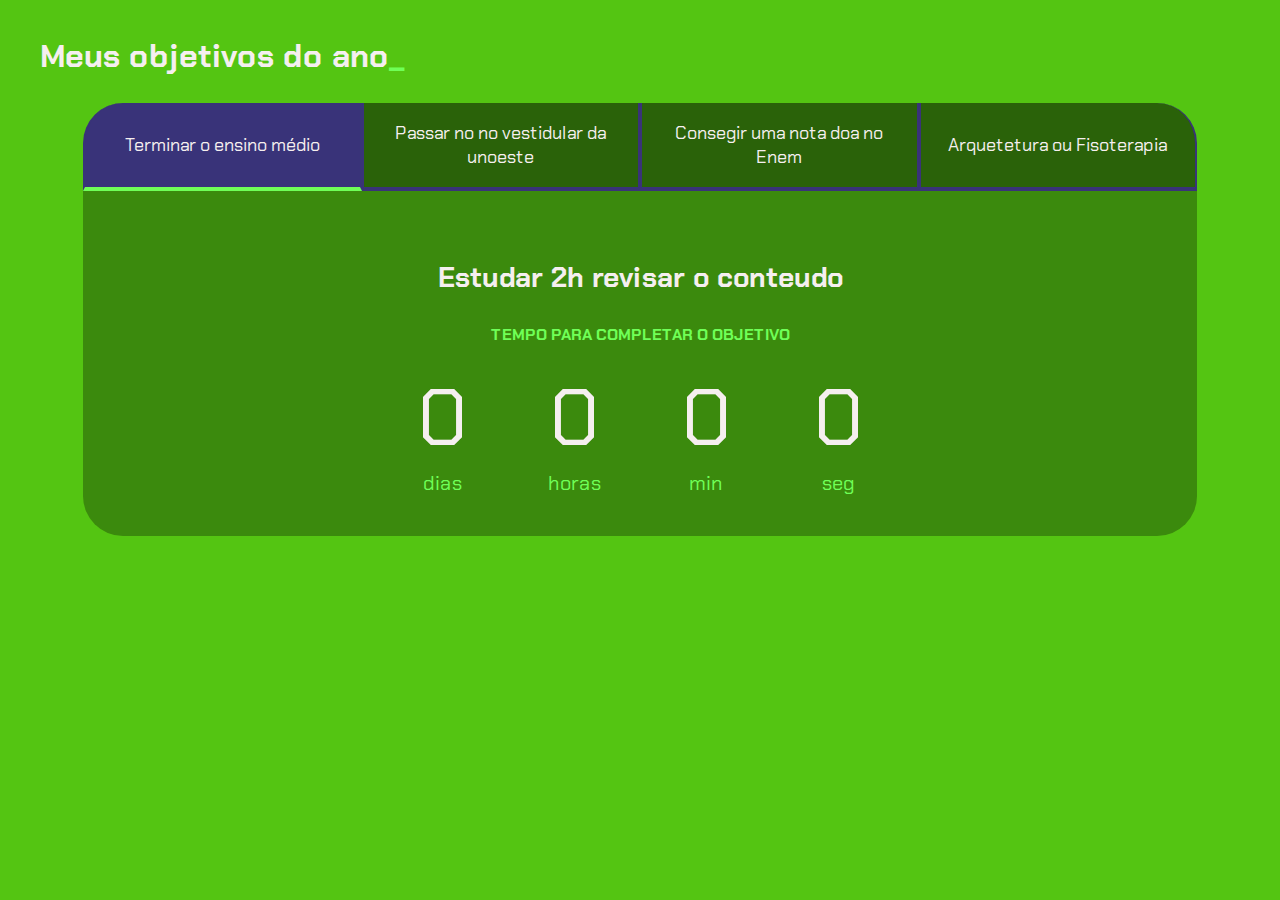
<file: index.html>
<!DOCTYPE html>
<html lang="pt-br">

<head>
    <meta charset="UTF-8">
    <meta name="viewport" content="width=device-width, initial-scale=1.0">
    <title>Meus objetivos do ano</title>
    <link rel="stylesheet" href="style.css">
</head>

<body>
    <section class="conteudo-principal">
        <h2 class="titulo-principal">Meus objetivos do ano<span>_</span></h2>
        <div class="conteudo">
            <div class="botoes">
                <button class="botao ativo">Terminar o ensino médio</button>
                <button class="botao">Passar no no vestidular da unoeste</button>
                <button class="botao">Consegir uma nota doa no Enem</button>
                <button class="botao">Arquetetura ou Fisoterapia</button>
            </div>
            <div class="abas-textos">
                <div class="aba-conteudo ativo">
                    <h3 class="aba-conteudo-titulo-principal">Estudar 2h revisar o conteudo</h3>
                    <h4 class="aba-conteudo-titulo-secundario">Tempo para completar o objetivo</h4>
                    <div class="contador">
                        <div class="contador-digito">
                            <p class="contador-digito-numero" id="dias0"></p>
                            <p class="contador-digito-texto">dias</p>
                        </div>
                        <div class="contador-digito">
                            <p class="contador-digito-numero" id="horas0"></p>
                            <p class="contador-digito-texto">horas</p>
                        </div>
                        <div class="contador-digito">
                            <p class="contador-digito-numero" id="min0"></p>
                            <p class="contador-digito-texto">min</p>
                        </div>
                        <div class="contador-digito">
                            <p class="contador-digito-numero" id="seg0"></p>
                            <p class="contador-digito-texto">seg</p>
                        </div>
                    </div>
                </div>
                <div class="aba-conteudo">
                    <h3 class="aba-conteudo-titulo-principal">Consegir uma nota excelnte para passar.</h3>
                    <h4 class="aba-conteudo-titulo-secundario">Tempo para completar o objetivo</h4>
                    <div class="contador">
                        <div class="contador-digito">
                            <p class="contador-digito-numero" id="dias1"></p>
                            <p class="contador-digito-texto">dias</p>
                        </div>
                        <div class="contador-digito">
                            <p class="contador-digito-numero" id="horas1"></p>
                            <p class="contador-digito-texto">horas</p>
                        </div>
                        <div class="contador-digito">
                            <p class="contador-digito-numero" id="min1"></p>
                            <p class="contador-digito-texto">min</p>
                        </div>
                        <div class="contador-digito">
                            <p class="contador-digito-numero" id="seg1"></p>
                            <p class="contador-digito-texto">seg</p>
                        </div>
                    </div>
                </div>
                <div class="aba-conteudo">
                    <h3 class="aba-conteudo-titulo-principal">Consegir uma nota excelnte 780</h3>
                    <h4 class="aba-conteudo-titulo-secundario">Tempo para completar o objetivo</h4>
                    <div class="contador">
                        <div class="contador-digito">
                            <p class="contador-digito-numero" id="dias2"></p>
                            <p class="contador-digito-texto">dias</p>
                        </div>
                        <div class="contador-digito">
                            <p class="contador-digito-numero" id="horas2"></p>
                            <p class="contador-digito-texto">horas</p>
                        </div>
                        <div class="contador-digito">
                            <p class="contador-digito-numero" id="min2"></p>
                            <p class="contador-digito-texto">min</p>
                        </div>
                        <div class="contador-digito">
                            <p class="contador-digito-numero" id="seg2"></p>
                            <p class="contador-digito-texto">seg</p>
                        </div>
                    </div>
                </div>
                <div class="aba-conteudo">
                    <h3 class="aba-conteudo-titulo-principal">decedir logo que o tempo ta acabando</h3>
                    <h4 class="aba-conteudo-titulo-secundario">Tempo para completar o objetivo</h4>
                    <div class="contador">
                        <div class="contador-digito">
                            <p class="contador-digito-numero" id="dias3"></p>
                            <p class="contador-digito-texto">dias</p>
                        </div>
                        <div class="contador-digito">
                            <p class="contador-digito-numero" id="horas3"></p>
                            <p class="contador-digito-texto">horas</p>
                        </div>
                        <div class="contador-digito">
                            <p class="contador-digito-numero" id="min3"></p>
                            <p class="contador-digito-texto">min</p>
                        </div>
                        <div class="contador-digito">
                            <p class="contador-digito-numero" id="seg3"></p>
                            <p class="contador-digito-texto">seg</p>
                        </div>
                    </div>
                </div>
            </div>
        </div>
    </section>
    <script src="main.js"></script>
</body>

</html>
</file>
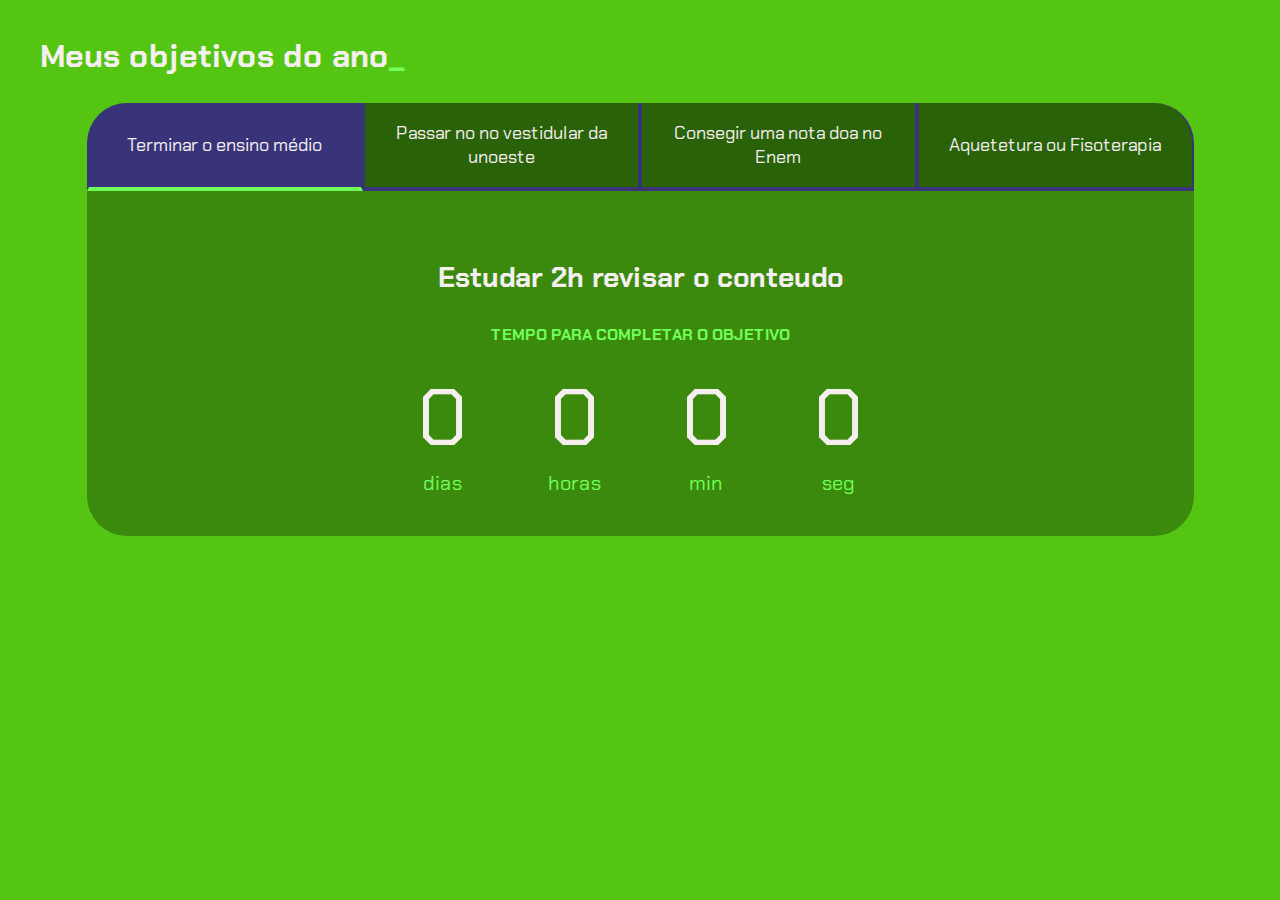
<file: js-objetivos-ano-main/index.html>
<!DOCTYPE html>
<html lang="pt-br">

<head>
    <meta charset="UTF-8">
    <meta name="viewport" content="width=device-width, initial-scale=1.0">
    <title>Meus objetivos do ano</title>
    <link rel="stylesheet" href="style.css">
</head>

<body>
    <section class="conteudo-principal">
        <h2 class="titulo-principal">Meus objetivos do ano<span>_</span></h2>
        <div class="conteudo">
            <div class="botoes">
                <button class="botao ativo">Terminar o ensino médio</button>
                <button class="botao">Passar no no vestidular da unoeste</button>
                <button class="botao">Consegir uma nota doa no Enem</button>
                <button class="botao">Aquetetura ou Fisoterapia</button>
            </div>
            <div class="abas-textos">
                <div class="aba-conteudo ativo">
                    <h3 class="aba-conteudo-titulo-principal">Estudar 2h revisar o conteudo</h3>
                    <h4 class="aba-conteudo-titulo-secundario">Tempo para completar o objetivo</h4>
                    <div class="contador">
                        <div class="contador-digito">
                            <p class="contador-digito-numero" id="dias0"></p>
                            <p class="contador-digito-texto">dias</p>
                        </div>
                        <div class="contador-digito">
                            <p class="contador-digito-numero" id="horas0"></p>
                            <p class="contador-digito-texto">horas</p>
                        </div>
                        <div class="contador-digito">
                            <p class="contador-digito-numero" id="min0"></p>
                            <p class="contador-digito-texto">min</p>
                        </div>
                        <div class="contador-digito">
                            <p class="contador-digito-numero" id="seg0"></p>
                            <p class="contador-digito-texto">seg</p>
                        </div>
                    </div>
                </div>
                <div class="aba-conteudo">
                    <h3 class="aba-conteudo-titulo-principal">Consegir uma nota excelnte para passar.</h3>
                    <h4 class="aba-conteudo-titulo-secundario">Tempo para completar o objetivo</h4>
                    <div class="contador">
                        <div class="contador-digito">
                            <p class="contador-digito-numero" id="dias1"></p>
                            <p class="contador-digito-texto">dias</p>
                        </div>
                        <div class="contador-digito">
                            <p class="contador-digito-numero" id="horas1"></p>
                            <p class="contador-digito-texto">horas</p>
                        </div>
                        <div class="contador-digito">
                            <p class="contador-digito-numero" id="min1"></p>
                            <p class="contador-digito-texto">min</p>
                        </div>
                        <div class="contador-digito">
                            <p class="contador-digito-numero" id="seg1"></p>
                            <p class="contador-digito-texto">seg</p>
                        </div>
                    </div>
                </div>
                <div class="aba-conteudo">
                    <h3 class="aba-conteudo-titulo-principal">Consegir uma nota excelnte 780</h3>
                    <h4 class="aba-conteudo-titulo-secundario">Tempo para completar o objetivo</h4>
                    <div class="contador">
                        <div class="contador-digito">
                            <p class="contador-digito-numero" id="dias2"></p>
                            <p class="contador-digito-texto">dias</p>
                        </div>
                        <div class="contador-digito">
                            <p class="contador-digito-numero" id="horas2"></p>
                            <p class="contador-digito-texto">horas</p>
                        </div>
                        <div class="contador-digito">
                            <p class="contador-digito-numero" id="min2"></p>
                            <p class="contador-digito-texto">min</p>
                        </div>
                        <div class="contador-digito">
                            <p class="contador-digito-numero" id="seg2"></p>
                            <p class="contador-digito-texto">seg</p>
                        </div>
                    </div>
                </div>
                <div class="aba-conteudo">
                    <h3 class="aba-conteudo-titulo-principal">decedir logo que o tempo ta acadando</h3>
                    <h4 class="aba-conteudo-titulo-secundario">Tempo para completar o objetivo</h4>
                    <div class="contador">
                        <div class="contador-digito">
                            <p class="contador-digito-numero" id="dias3"></p>
                            <p class="contador-digito-texto">dias</p>
                        </div>
                        <div class="contador-digito">
                            <p class="contador-digito-numero" id="horas3"></p>
                            <p class="contador-digito-texto">horas</p>
                        </div>
                        <div class="contador-digito">
                            <p class="contador-digito-numero" id="min3"></p>
                            <p class="contador-digito-texto">min</p>
                        </div>
                        <div class="contador-digito">
                            <p class="contador-digito-numero" id="seg3"></p>
                            <p class="contador-digito-texto">seg</p>
                        </div>
                    </div>
                </div>
            </div>
        </div>
    </section>
    <script src="main.js"></script>
</body>

</html>
</file>
<file: style.css>
@import url('https://fonts.googleapis.com/css2?family=Chakra+Petch:wght@400;700&display=swap');

:root {
    --cor-de-fundo: #54c512;
    --verde: #6FFF57;
    --branco: #f5efef;
    --botao-ativo: #393379;
    --botao-inativo: rgba(0, 0, 0, 0.5);
    --texto-fundo: rgba(3, 3, 3, 0.3);
}

body {
    background-color: var(--cor-de-fundo);
    color: var(--branco);
    font-family: 'Chakra Petch', sans-serif;
}


.conteudo-principal {
    display: flex;
    flex-direction: column;
    justify-content: center;
    align-items: center;
    max-width: 1200px;
    width: 100%;
    margin: 0 auto;
}

.titulo-principal {
    text-align: left;
    width: 100%;
    font-size: 32px;
}

.titulo-principal span {
    color: var(--verde);
}


.botao {
    font-family: 'Chakra Petch', sans-serif;
    background-color: var(--botao-inativo);
    color: var(--branco);
    display: flex;
    justify-content: center;
    padding: 1em;
    font-size: 18px;
    align-items: center;
    width: 100%;
    border-bottom: 4px solid var(--botao-ativo);
    border-left: 2px solid var(--botao-ativo);
    border-right: 2px solid var(--botao-ativo);
    border-top: none;
}

.botao:first-child {
    border-radius: 40px 40px 0 0;
}

.botoes {
    display: block;
}

.botao.ativo{
    background-color: var(--botao-ativo);
    border-bottom: 4px solid var(--verde);
}

.abas-textos{
    background-color: var(--texto-fundo);
    padding: 40px;
    border-radius: 0 0 40px 40px;
}
.aba-conteudo.ativo{
    display:block;
}

.aba-conteudo{
    display: none;
}

.aba-conteudo-titulo-principal{
    font-size: 28px;
    text-align: center;
}
.aba-conteudo-titulo-secundario{
    text-align: center;
    color: var(--verde);
    text-transform: uppercase;
}

.contador{
    display:flex;
    justify-content: center;
    flex-wrap: wrap;
}
.contador-digito{
    padding: 0 16px;
    text-align: center;
    min-width: 100px;
}

.contador-digito-numero{
    font-size: 80px;
    margin: 0;

}

.contador-digito-texto{
    color: var(--verde);
    font-size: 20px;
    margin: 0;

}

@media screen and (min-width: 768px) {
    .botoes {
        display: flex;
    }

    .botao:first-child {
        border-radius: 40px 0 0 0;
    }

    .botao:last-child {
        border-radius: 0 40px 0 0;
    }
}
</file>
<file: js-objetivos-ano-main/style.css>
@import url('https://fonts.googleapis.com/css2?family=Chakra+Petch:wght@400;700&display=swap');

:root {
    --cor-de-fundo: #54c512;
    --verde: #6FFF57;
    --branco: #f5efef;
    --botao-ativo: #393379;
    --botao-inativo: rgba(0, 0, 0, 0.5);
    --texto-fundo: rgba(3, 3, 3, 0.3);
}

body {
    background-color: var(--cor-de-fundo);
    color: var(--branco);
    font-family: 'Chakra Petch', sans-serif;
}


.conteudo-principal {
    display: flex;
    flex-direction: column;
    justify-content: center;
    align-items: center;
    max-width: 1200px;
    width: 100%;
    margin: 0 auto;
}

.titulo-principal {
    text-align: left;
    width: 100%;
    font-size: 32px;
}

.titulo-principal span {
    color: var(--verde);
}


.botao {
    font-family: 'Chakra Petch', sans-serif;
    background-color: var(--botao-inativo);
    color: var(--branco);
    display: flex;
    justify-content: center;
    padding: 1em;
    font-size: 18px;
    align-items: center;
    width: 100%;
    border-bottom: 4px solid var(--botao-ativo);
    border-left: 2px solid var(--botao-ativo);
    border-right: 2px solid var(--botao-ativo);
    border-top: none;
}

.botao:first-child {
    border-radius: 40px 40px 0 0;
}

.botoes {
    display: block;
}

.botao.ativo{
    background-color: var(--botao-ativo);
    border-bottom: 4px solid var(--verde);
}

.abas-textos{
    background-color: var(--texto-fundo);
    padding: 40px;
    border-radius: 0 0 40px 40px;
}
.aba-conteudo.ativo{
    display:block;
}

.aba-conteudo{
    display: none;
}

.aba-conteudo-titulo-principal{
    font-size: 28px;
    text-align: center;
}
.aba-conteudo-titulo-secundario{
    text-align: center;
    color: var(--verde);
    text-transform: uppercase;
}

.contador{
    display:flex;
    justify-content: center;
    flex-wrap: wrap;
}
.contador-digito{
    padding: 0 16px;
    text-align: center;
    min-width: 100px;
}

.contador-digito-numero{
    font-size: 80px;
    margin: 0;

}

.contador-digito-texto{
    color: var(--verde);
    font-size: 20px;
    margin: 0;

}

@media screen and (min-width: 768px) {
    .botoes {
        display: flex;
    }

    .botao:first-child {
        border-radius: 40px 0 0 0;
    }

    .botao:last-child {
        border-radius: 0 40px 0 0;
    }
}
</file>
